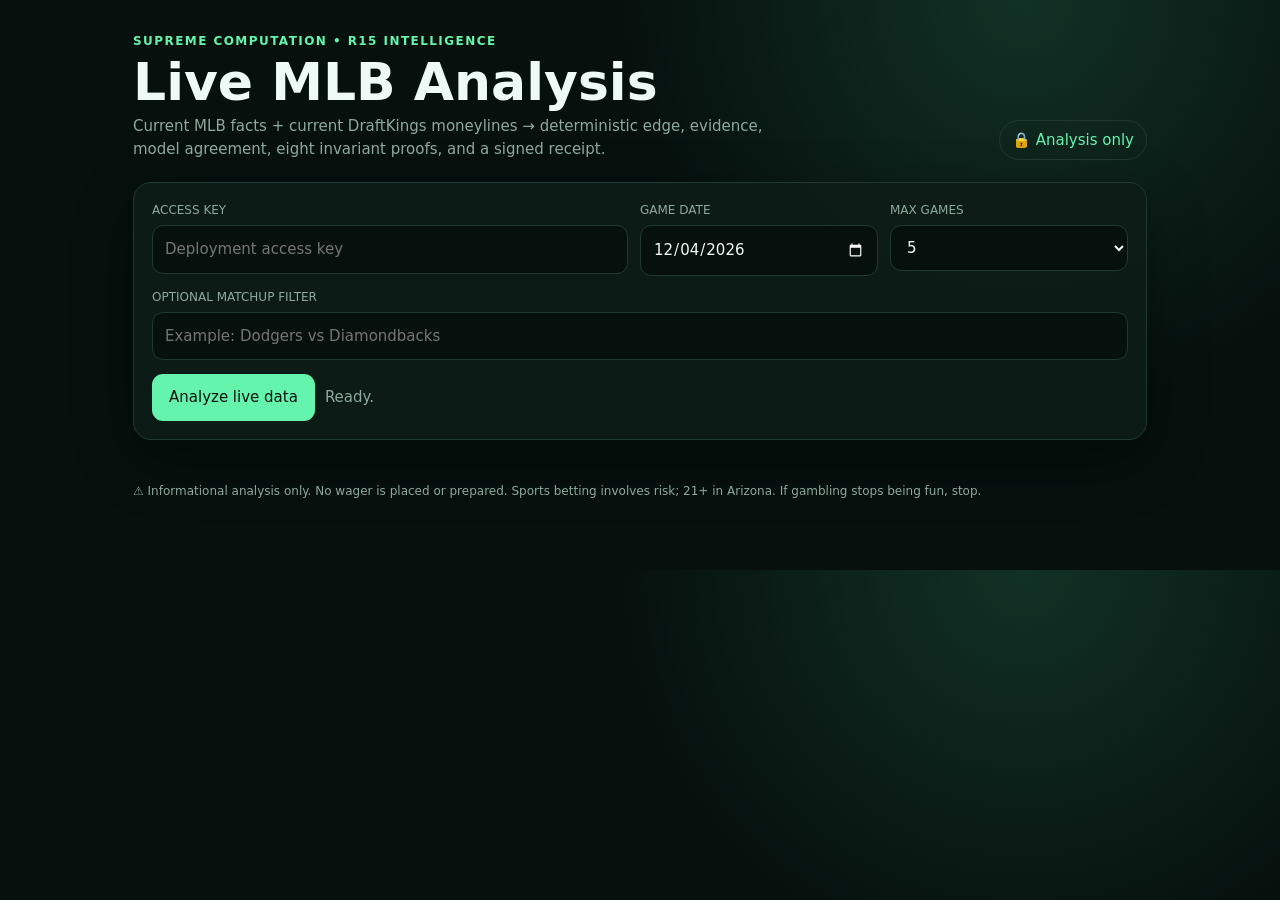
<file: sports_analysis/web/index.html>
<!doctype html>
<html lang="en">
<head>
  <meta charset="utf-8">
  <meta name="viewport" content="width=device-width,initial-scale=1,viewport-fit=cover">
  <meta name="theme-color" content="#07130f">
  <meta name="apple-mobile-web-app-capable" content="yes">
  <title>SCQOS Sports Analysis</title>
  <style>
    :root{color-scheme:dark;--bg:#06100d;--panel:#0d1c17;--line:#213a31;--text:#eefaf5;--muted:#8ea99d;--green:#65f4ae;--amber:#ffd166;--red:#ff6b75;--blue:#72b7ff}*{box-sizing:border-box}body{margin:0;background:radial-gradient(circle at 80% 0,#123126 0,transparent 35%),var(--bg);color:var(--text);font:15px/1.5 system-ui,-apple-system,sans-serif}main{width:min(1050px,100%);margin:auto;padding:32px 18px 70px}header{display:flex;justify-content:space-between;gap:20px;align-items:end;margin-bottom:22px}.eyebrow{color:var(--green);font-weight:800;letter-spacing:.12em;text-transform:uppercase;font-size:12px}h1{font-size:clamp(28px,5vw,52px);line-height:1.02;margin:6px 0}.sub{color:var(--muted);max-width:670px;margin:0}.seal{border:1px solid var(--line);border-radius:999px;padding:8px 12px;color:var(--green);white-space:nowrap}.panel,.card{background:color-mix(in srgb,var(--panel) 94%,transparent);border:1px solid var(--line);border-radius:18px;padding:18px;box-shadow:0 20px 60px #0005}.grid{display:grid;grid-template-columns:2fr 1fr 1fr;gap:12px}.field label{display:block;color:var(--muted);font-size:12px;margin:0 0 6px}.field input,.field select{width:100%;background:#06110d;border:1px solid var(--line);color:var(--text);border-radius:11px;padding:12px;font:inherit}.actions{display:flex;gap:10px;margin-top:14px;align-items:center}button{border:0;border-radius:11px;padding:12px 17px;background:var(--green);color:#03110b;font-weight:900;font:inherit;cursor:pointer}button:disabled{opacity:.45;cursor:wait}.status{color:var(--muted)}#result{margin-top:18px;display:grid;gap:14px}.headline{display:flex;justify-content:space-between;gap:12px;align-items:center}.badge{font-weight:900;border-radius:999px;padding:6px 10px;font-size:12px}.EXECUTE{background:#143d2c;color:var(--green)}.HOLD{background:#443713;color:var(--amber)}.REJECT,.FAILED{background:#411a21;color:var(--red)}.QUEUED,.RUNNING{background:#132d46;color:var(--blue)}.metrics{display:grid;grid-template-columns:repeat(4,1fr);gap:9px;margin:14px 0}.metric{background:#07130f;border-radius:12px;padding:11px}.metric b{display:block;font-size:20px}.metric span{color:var(--muted);font-size:11px}.proofs{display:grid;grid-template-columns:repeat(4,1fr);gap:7px}.proof{border:1px solid var(--line);border-radius:9px;padding:7px 9px;font-size:12px}.pass{color:var(--green)}.fail{color:var(--red)}a{color:var(--blue)}ul{padding-left:20px}.sources{display:grid;gap:7px}.source{padding:9px;border-left:3px solid var(--line);background:#07130f}.hash{font:11px ui-monospace,monospace;word-break:break-all;color:var(--muted)}footer{margin-top:24px;color:var(--muted);font-size:12px}.hidden{display:none}@media(max-width:700px){main{padding-top:20px}header{display:block}.seal{display:inline-block;margin-top:12px}.grid{grid-template-columns:1fr}.metrics,.proofs{grid-template-columns:1fr 1fr}.headline{align-items:flex-start}.panel,.card{padding:14px}}
  </style>
</head>
<body><main>
  <header><div><div class="eyebrow">Supreme computation • R15 intelligence</div><h1>Live MLB Analysis</h1><p class="sub">Current MLB facts + current DraftKings moneylines → deterministic edge, evidence, model agreement, eight invariant proofs, and a signed receipt.</p></div><div class="seal">🔒 Analysis only</div></header>
  <section class="panel">
    <div class="grid">
      <div class="field"><label>ACCESS KEY</label><input id="key" type="password" autocomplete="current-password" placeholder="Deployment access key"></div>
      <div class="field"><label>GAME DATE</label><input id="date" type="date"></div>
      <div class="field"><label>MAX GAMES</label><select id="max"><option>1</option><option>2</option><option>3</option><option>4</option><option selected>5</option></select></div>
    </div>
    <div class="field" style="margin-top:12px"><label>OPTIONAL MATCHUP FILTER</label><input id="matchup" maxlength="120" placeholder="Example: Dodgers vs Diamondbacks"></div>
    <div class="actions"><button id="run">Analyze live data</button><span class="status" id="status">Ready.</span></div>
  </section>
  <section id="result"></section>
  <footer>⚠️ Informational analysis only. No wager is placed or prepared. Sports betting involves risk; 21+ in Arizona. If gambling stops being fun, stop.</footer>
</main><script>
const $=s=>document.querySelector(s), E=(tag,cls,text)=>{const n=document.createElement(tag);if(cls)n.className=cls;if(text!==undefined)n.textContent=text;return n};
const key=$('#key'), date=$('#date'), run=$('#run'), status=$('#status'), result=$('#result');
key.value=localStorage.getItem('scqos-key')||''; date.value=new Date().toISOString().slice(0,10);
const pct=v=>v==null?'—':(Number(v)*100).toFixed(1)+'%';
function badge(value){return E('span','badge '+value,value||'UNKNOWN')}
function addMetric(box,value,label){const x=E('div','metric');x.append(E('b','',value),E('span','',label));box.append(x)}
function render(data){result.replaceChildren();const decision=data.sports_decision||{};const top=E('div','card');const head=E('div','headline');const title=E('div');title.append(E('div','eyebrow','Verified live result'),E('h2','',decision.decision||data.state));head.append(title,badge(decision.decision||data.state));top.append(head,E('p','',decision.reason||data.decision_reason||data.error||'Processing live sources…'));if(data.receipt_verified){top.append(E('div','hash','✅ Receipt verified: '+data.consequence_receipt_sha256))}result.append(top);
  const raw=(data.sports_analysis||{}).markets||[]; const rawById=Object.fromEntries(raw.map(x=>[String(x.event_id),x]));
  for(const market of (decision.markets||[])){const card=E('article','card');const h=E('div','headline');const t=E('div');t.append(E('div','eyebrow',market.league+' • '+market.market_type),E('h2','',market.selected_outcome||market.event_id));h.append(t,badge(market.decision));card.append(h);const metrics=E('div','metrics');addMetric(metrics,pct(market.edge),'MODEL EDGE');addMetric(metrics,pct(market.ensemble_probability),'MODEL PROBABILITY');addMetric(metrics,pct(market.market_no_vig_probability),'NO-VIG MARKET');addMetric(metrics,pct(market.evidence_completeness),'EVIDENCE');card.append(metrics);
    const proofs=E('div','proofs');for(const [name,p] of Object.entries(market.invariant_proofs||{})){proofs.append(E('div','proof '+(p.passed?'pass':'fail'),(p.passed?'✓ ':'✕ ')+name))}card.append(proofs);
    const reasons=E('ul');for(const reason of market.reasons||[])reasons.append(E('li','',reason));card.append(E('h3','','Decision basis'),reasons);
    const sources=E('div','sources');for(const src of (rawById[String(market.event_id)]||{}).evidence||[]){const row=E('div','source');const a=E('a','',src.category+' — '+src.claim);if(String(src.url).startsWith('https://')){a.href=src.url;a.target='_blank';a.rel='noopener noreferrer'}row.append(a,E('div','hash',src.observed_at||''));sources.append(row)}card.append(E('h3','','Direct evidence'),sources,E('div','hash','Decision SHA-256: '+(market.decision_sha256||'')));result.append(card)}
}
async function api(path,options={}){const r=await fetch(path,{...options,headers:{'content-type':'application/json','x-scqos-key':key.value,...(options.headers||{})}});const body=await r.json();if(!r.ok)throw new Error(body.error+(body.detail?' ('+body.detail+')':''));return body}
async function poll(id){for(let i=0;i<181;i++){const data=await api('/api/analysis/'+id);render(data);status.textContent=data.state==='COMPLETED'?'Complete. Signed receipt verified.':data.state+' — live collection in progress…';if(['COMPLETED','FAILED','REJECT'].includes(data.state))return;await new Promise(r=>setTimeout(r,5000))}throw new Error('Analysis exceeded 15 minutes')}
run.onclick=async()=>{run.disabled=true;result.replaceChildren();localStorage.setItem('scqos-key',key.value);status.textContent='Submitting through the 59-faculty governor…';try{const job=await api('/api/analyze',{method:'POST',body:JSON.stringify({analysis_date:date.value,max_events:Number($('#max').value),matchup:$('#matchup').value})});render(job);await poll(job.task_id)}catch(e){status.textContent='Stopped.';render({state:'FAILED',error:e.message})}finally{run.disabled=false}};
</script></body></html>
</file>
